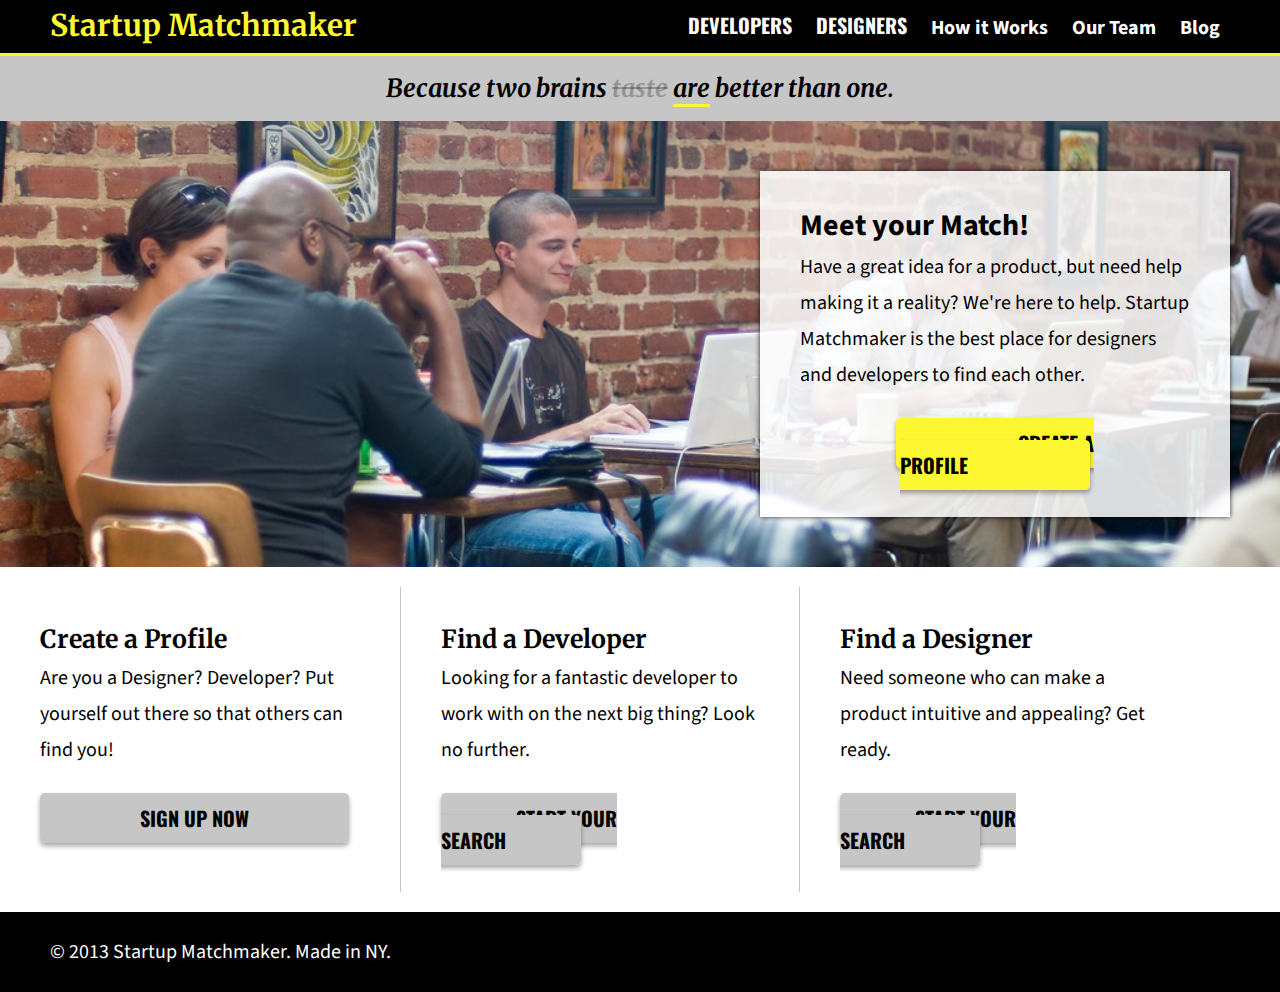
<file: index.html>
<!DOCTYPE html>

<html>

<head>
	
	<meta charset="utf-8">
	<meta name="description" content="Startup Matchmaker homepage">
	<meta name="keywords" content="">
	<meta name="author" content="Trevor Lazarus">
	<link href='https://fonts.googleapis.com/css?family=Merriweather:700,700italic' rel='stylesheet' type='text/css'>
	<link href='https://fonts.googleapis.com/css?family=Oswald:700' rel='stylesheet' type='text/css'>
	<link href='https://fonts.googleapis.com/css?family=Source+Sans+Pro:400,700' rel='stylesheet' type='text/css'>
	<link type="text/css"; rel="stylesheet"; href="css/normalize.css">
	<link type="text/css"; rel="stylesheet"; href="css/reset.css">
	<link type="text/css"; rel="stylesheet"; href="css/style.css">
	<title>Startup Matchmaker</title>

</head>

<body>

	<header>
	
		<h1 class="logo"><a href="index.html">Startup Matchmaker</a></h1>
		
		<nav>
			<ul>
				<li class="users"><a href="developers.html">DEVELOPERS</a></li>
				<li class="users"><a href="designers.html">DESIGNERS</a></li>
				<li class="services"><a href="how_it_works.html">How it Works</a></li>
				<li class="services"><a href="our_team.html">Our Team</a></li>
				<li class="services"><a href="blog.html">Blog</a></li>
			</ul>
		</nav>
		
	</header>

	<div class="motto">
		<h2>Because two brains <!--span class="line-through">--><del>taste</del><!--/span--><!--span class="underline"--> <ins>are</ins><!--/span--> better than one.</h2>
	</div>

	<div class="splash-image">
		<div class="splash-overlay">
			<h3>Meet your Match!</h3>
			<p class="button">Have a great idea for a product, but need help making it a reality? We're here to help. Startup Matchmaker is the best place for designers and developers to find each other.</p>
			<a class="button" href="#">CREATE A PROFILE</a><!--should this have been a button tag?-->
		</div>
	</div>

	<div class="cta-rail">
		<div class="cta">
			<h2>Create a Profile</h2>
			<p class="button">Are you a Designer? Developer? Put yourself out there so that others can find you!</p>
			<a class="button signup" href="#">SIGN UP NOW</a>
		</div>
		<div class="cta" id="middle">
			<h2>Find a Developer</h2>
			<p class="button">Looking for a fantastic developer to work with on the next big thing? Look no further.</p>
			<a class="button startsearch" href="#">START YOUR SEARCH</a>
		</div>
		<div class="cta">
			<h2>Find a Designer</h2>
			<p class="button">Need someone who can make a product intuitive and appealing? Get ready.</p>
			<a class="button startsearch" href="#">START YOUR SEARCH</a>
		</div>
	</div>
	
	<footer>
		<p>&copy; 2013 Startup Matchmaker. Made in NY.</p>
	</footer>

</body>

</html>
</file>
<file: css/style.css>
/*
Project Name: Startup Matchmaker
Author: Trevor Lazarus
Front End Developer @GA in NYC
*/
a {
	text-decoration: none;
}
/*a:link {
	color: white;
}
a:visited {
	color: white;
}
a:hover {
	color: white;
}
a:active {
	color: white;
}*/
header {
	background-color: #000;
	border-bottom: medium solid #fdf731;
	overflow: hidden;
}
h1.logo {
	font-family: 'Merriweather', serif;
	font-size: 30px;
	font-weight: 700;
	color: #fdf731;
	float: left;
	padding: 10px 50px;
}
h1.logo a:link {
	color: #fdf731;
}
h1.logo a:visited {
	color: #fdf731;
}
h1.logo a:hover {
	color: #fdf731;
}
h1.logo a:active {
	color: #fdf731;
}
nav {
	float: right;
	margin: 15px 50px 15px 0px;
}
nav ul {
	float:right;
}
nav ul li {
	font-size: 20px;
	color: white;
	display: inline;
	padding: 15px 10px;
}
nav ul li a:link {
	color: white;
}nav ul li a:visited {
	color: white;
}nav ul li a:hover {
	color: #fdf731;
}
nav ul li a:active {
	color: white;
}
nav ul li.users {
	font-family: 'Oswald', sans-serif;
	font-weight: 700;
}
nav ul li.services {
	font-family: 'Source Sans Pro', sans-serif;
	font-weight: 700;
}
nav ul li.active {
	background-color: rgba(255,255,255,.50);
}
.motto {
	background-color: #c6c6c6;
	text-align: center;
	padding: 20px 0px;
}
h2 {
	font-size: 25px;
	font-family: 'Merriweather', serif;
	font-weight: 700;
	color: black;
}
.motto h2 {
	font-weight: 700;
	font-style: italic;
	/* is there a way to combine the italic into the font-weight attribute or does it need a separate font-style attribute? */
}
/*.line-through {
	text-decoration: line-through;
	color: rgba(0,0,0,.25)
}
.underline {
	border-bottom: solid 3px #fdf731;
}*/
del {
	color: rgba(0,0,0,.25);
}
ins {
	text-decoration: none;
	border-bottom: solid 3px #fdf731;
}
.splash-image {
	background-image: url("../images/coworking.jpg");
	overflow: hidden;
	background-size: cover;
	background-position: center;
	min-height: 400px;
	clear: both;
}
.splash-overlay {
	background-color: rgba(255,255,255,.85);
	float: right;
	margin: 50px;
	padding: 40px;
	width: 470px;
	text-align: center;
	box-shadow: 0px 0px 5px rgba(0,0,0,.85);
}
.splash-overlay h3 {
	font-family: 'Source Sans Pro', sans-serif;
	font-size: 30px;
	font-weight: 700;
	font-color: black;
	text-align: left;
}
p.button {
	font-family: 'Source Sans Pro', sans-serif;
	font-size: 20px;
	font-weight: 400;
	font-color: black;
	margin: 8px 0px 40px 0px;
	text-align: left;
	line-height: 36px;
}
a.button { 
	font-family: 'Oswald', sans-serif;
	font-size: 20px;
	font-weight: 700;
	font-color: black;
	text-align: center;
	text-decoration: none;
	box-shadow: 0px 3px 5px rgba(0,0,0,.35);
	border-style: none;
	border-radius: 5px;
	background-color: #c6c6c6;
}
a.button:link {
	color: black;
}
a.button:visited {
	color: black;
}
a.button:hover {
	color: black;
}
a.button:active {
	color: black;
}
.splash-overlay a.button {
	background-color: #fdf731;
	padding: 10px 122px;
}
.cta-rail {
	background-color: #fff;
	overflow: hidden;
	clear: both;
	margin-top: 20px;
	margin-bottom: 20px;
}
.cta {
	float:left;
	padding: 40px;
	width: 400px;
}
.cta a{
	padding-top: 10px;
	padding-bottom: 10px;
}
#middle {
	border-left: solid 1px #c6c6c6;
	border-right: solid 1px #c6c6c6;
}
a.signup {
	padding-left: 100px;
	padding-right: 100px;
}
a.startsearch {
	padding-left: 75px;
	padding-right: 75px;
}
footer {
	background-color: black;
	font-family: 'Source Sans Pro', sans-serif;
	font-size: 20px;
	font-weight: 400;
	overflow: hidden;
	clear: both;
}
footer p {
	padding: 30px 50px;
	float: left;
	color: white;
}
/* Box Model Hack */
* {
  -moz-box-sizing: border-box; /* Firexfox */
  -webkit-box-sizing: border-box; /* Safari/Chrome/iOS/Android */
  box-sizing: border-box; /* IE */
}
</file>
